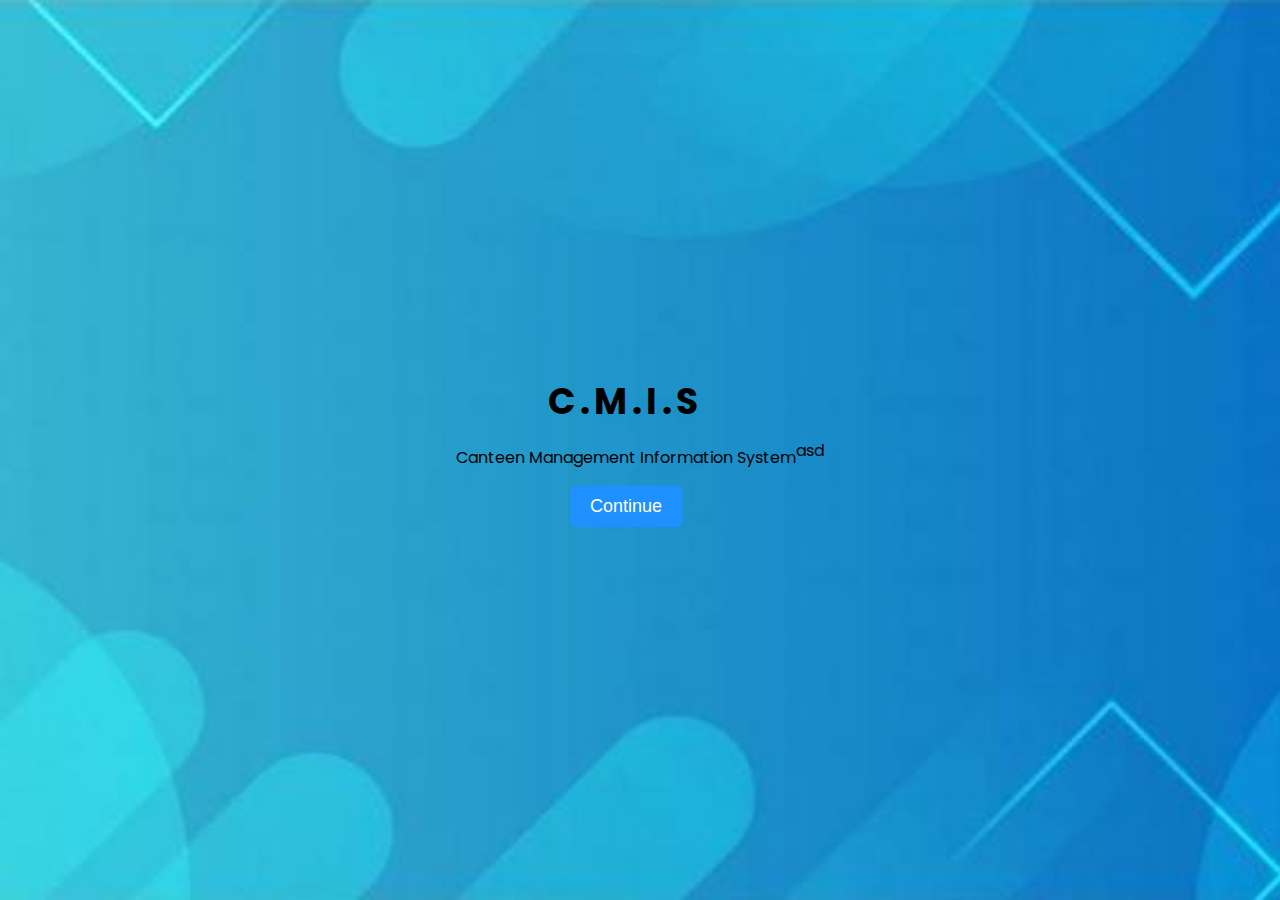
<file: Accounting System/index.html>
<!DOCTYPE html>
<html lang="en">
<head>
    <meta charset="UTF-8">
    <meta name="viewport" content="width=device-width, initial-scale=1.0">
    <title>CMIS Welcome Page</title>
    <link rel="stylesheet" href="welcome_styles.css">
</head>
<body>
    <div class="container">
        <div class="logo">C.M.I.S</div>
        <p>Canteen Management Information System</p>
        <button onclick="redirectToLogin()">Continue</button>
    </div>

    <script src="log.js"></script>
</body>asd
</html>
</file>
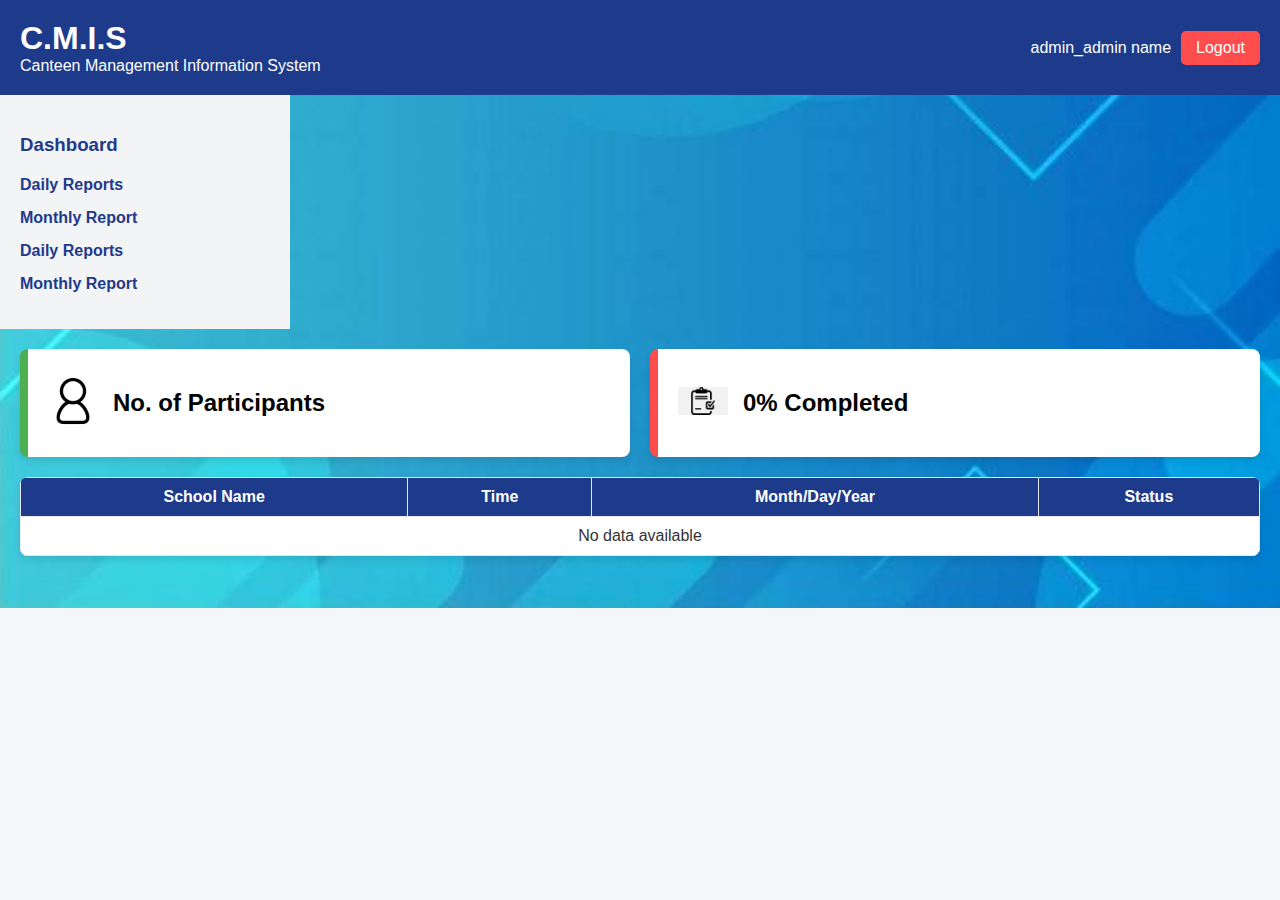
<file: Accounting System/admin_dashboard.html>
<!DOCTYPE html>
<html lang="en">
<head>
    <meta charset="UTF-8">
    <meta name="viewport" content="width=device-width, initial-scale=1.0">
    <title>Admin Dashboard - CMIS</title>
    <link rel="stylesheet" href="dashboard_styles.css">
    <link href="https://fonts.googleapis.com/css2?family=Inter:wght@400;600&display=swap" rel="stylesheet">
</head>
<body>
    <header class="dashboard-header">
        <div class="dashboard-logo">
            <h1>C.M.I.S</h1>
            <p>Canteen Management Information System</p>
        </div>
        <div class="admin-info">
            <span id="admin-name">admin_admin name</span>
            <button id="logout-btn">Logout</button>
        </div>
    </header>
    

        <aside class="dashboard-sidebar">
            <nav>
                <h3>Dashboard</h3>
                <ul id="report-links">
                    <li><a href="#">Daily Reports</a></li>
                    <li><a href="monthlyreport.html">Monthly Report</a></li>
                </ul>
            </nav>
        </aside>

        <main class="dashboard-main">
            <div class="summary-section">
                <div class="summary-item green">
                    <div class="summary-icon">
                        <img src="Participants.png" alt="Participants">
                    </div>
                    <div class="summary-info">
                        <h2 id="participants-count">No. of Participants</h2>
                    </div>
                </div>
                <div class="summary-item red">
                    <div class="summary-icon">
                        <img src="complete.png" alt="Completed">
                    </div>
                    <div class="summary-info">
                        <h2 id="completed-percentage">0% Completed</h2>
                    </div>
                </div>
            </div>

            <section class="report-section">
                <table>
                    <thead>
                        <tr>
                            <th>School Name</th>
                            <th>Time</th>
                            <th>Month/Day/Year</th>
                            <th>Status</th>
                        </tr>
                    </thead>
                    <tbody id="report-table-body">
                        <tr>
                            <td colspan="4">No data available</td>
                        </tr>
                    </tbody>
                </table>
            </section>
        </main>
    </div>
    <script src="dashboard.js"></script>
</body>
</html>
</file>
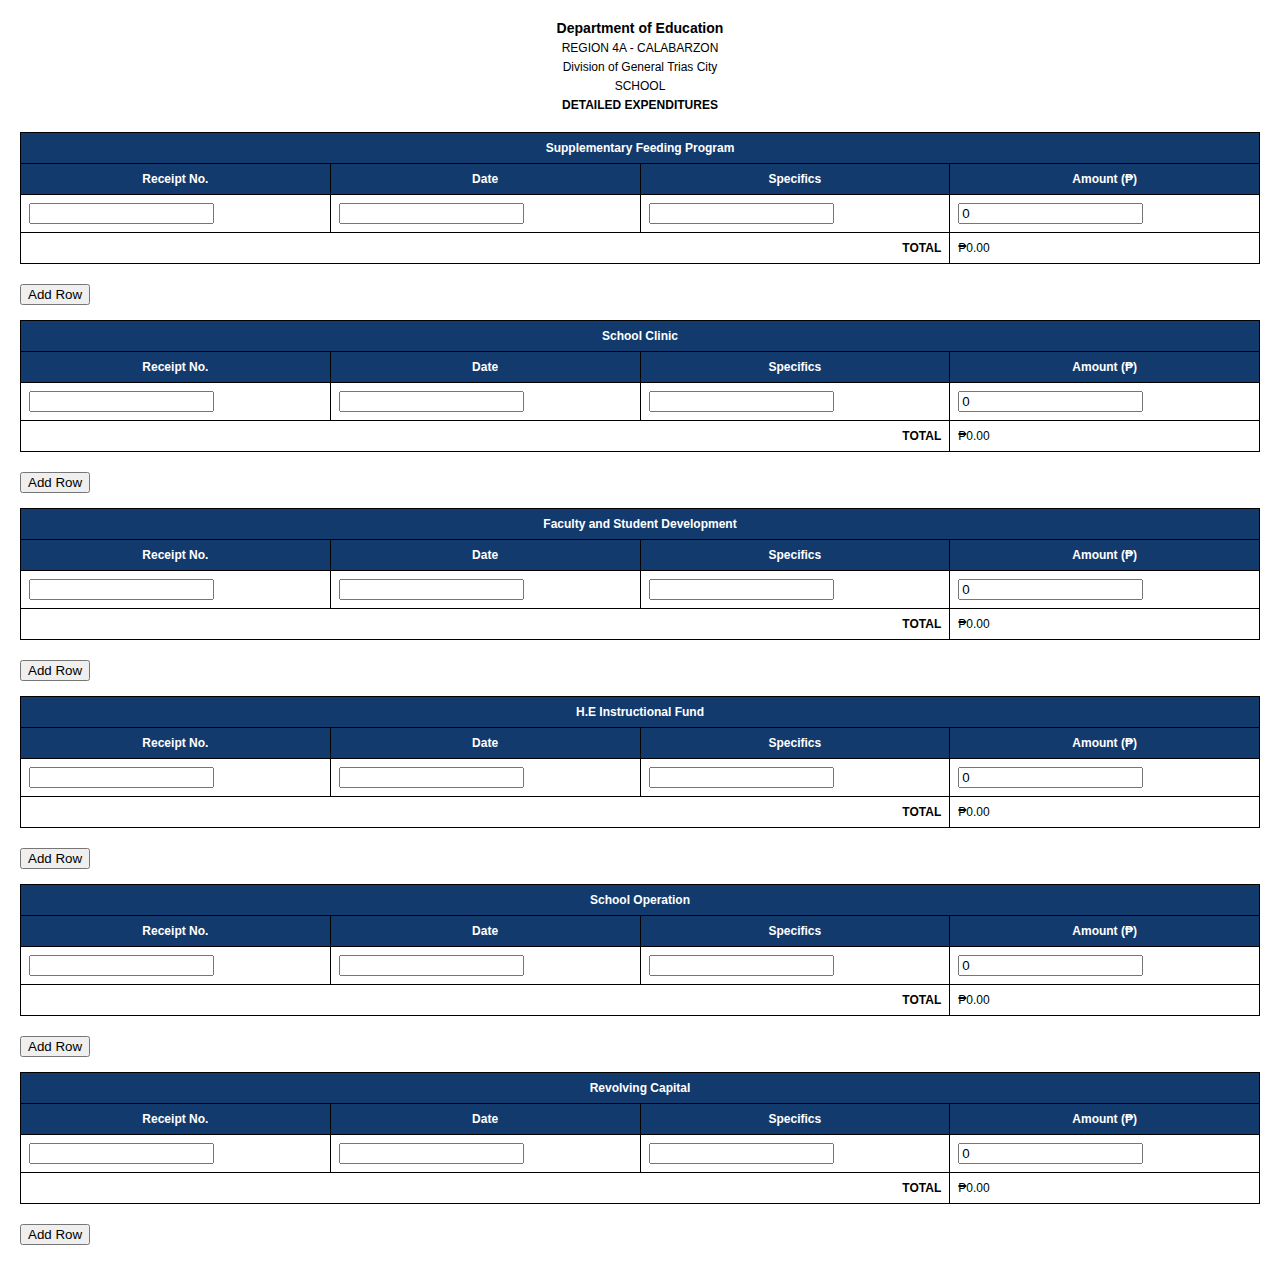
<file: Accounting System/detailed.html>
<!DOCTYPE html>
<html>
<head>
    <title>Detailed Sections Template</title>
    <link rel="stylesheet" type="text/css" href="detailedd.css">
</head>
<body>
    <div class="header">
        <h3>Department of Education</h3>
        <p>REGION 4A - CALABARZON</p>
        <p>Division of General Trias City</p>
        <p>SCHOOL</p>
        <h4>DETAILED EXPENDITURES</h4>
    </div>

    <table id="table1">
        <thead>
            <tr class="section-title">
                <th colspan="4">Supplementary Feeding Program</th>
            </tr>
            <tr>
                <th>Receipt No.</th>
                <th>Date</th>
                <th>Specifics</th>
                <th>Amount (₱)</th>
            </tr>
        </thead>
        <tbody>
            <tr>
                <td><input type="text"></td>
                <td><input type="text"></td>
                <td><input type="text"></td>
                <td><input type="number" step="0.01" value="0" oninput="updateTotal('table1')"></td>
            </tr>
            <tr>
                <td colspan="3" class="total-label">TOTAL</td>
                <td>₱0.00</td>
            </tr>
        </tbody>
    </table>
    <button onclick="addRow('table1')">Add Row</button>

    <table id="table2">
        <thead>
            <tr class="section-title">
                <th colspan="4">School Clinic</th>
            </tr>
            <tr>
                <th>Receipt No.</th>
                <th>Date</th>
                <th>Specifics</th>
                <th>Amount (₱)</th>
            </tr>
        </thead>
        <tbody>
            <tr>
                <td><input type="text"></td>
                <td><input type="text"></td>
                <td><input type="text"></td>
                <td><input type="number" step="0.01" value="0" oninput="updateTotal('table2')"></td>
            </tr>
            <tr>
                <td colspan="3" class="total-label">TOTAL</td>
                <td>₱0.00</td>
            </tr>
        </tbody>
    </table>
    <button onclick="addRow('table2')">Add Row</button>

    <table id="table3">
        <thead>
            <tr class="section-title">
                <th colspan="4">Faculty and Student Development</th>
            </tr>
            <tr>
                <th>Receipt No.</th>
                <th>Date</th>
                <th>Specifics</th>
                <th>Amount (₱)</th>
            </tr>
        </thead>
        <tbody>
            <tr>
                <td><input type="text"></td>
                <td><input type="text"></td>
                <td><input type="text"></td>
                <td><input type="number" step="0.01" value="0" oninput="updateTotal('table3')"></td>
            </tr>
            <tr>
                <td colspan="3" class="total-label">TOTAL</td>
                <td>₱0.00</td>
            </tr>
        </tbody>
    </table>
    <button onclick="addRow('table3')">Add Row</button>

    <table id="table4">
        <thead>
            <tr class="section-title">
                <th colspan="4">H.E Instructional Fund</th>
            </tr>
            <tr>
                <th>Receipt No.</th>
                <th>Date</th>
                <th>Specifics</th>
                <th>Amount (₱)</th>
            </tr>
        </thead>
        <tbody>
            <tr>
                <td><input type="text"></td>
                <td><input type="text"></td>
                <td><input type="text"></td>
                <td><input type="number" step="0.01" value="0" oninput="updateTotal('table4')"></td>
            </tr>
            <tr>
                <td colspan="3" class="total-label">TOTAL</td>
                <td>₱0.00</td>
            </tr>
        </tbody>
    </table>
    <button onclick="addRow('table4')">Add Row</button>

    <table id="table5">
        <thead>
            <tr class="section-title">
                <th colspan="4">School Operation</th>
            </tr>
            <tr>
                <th>Receipt No.</th>
                <th>Date</th>
                <th>Specifics</th>
                <th>Amount (₱)</th>
            </tr>
        </thead>
        <tbody>
            <tr>
                <td><input type="text"></td>
                <td><input type="text"></td>
                <td><input type="text"></td>
                <td><input type="number" step="0.01" value="0" oninput="updateTotal('table5')"></td>
            </tr>
            <tr>
                <td colspan="3" class="total-label">TOTAL</td>
                <td>₱0.00</td>
            </tr>
        </tbody>
    </table>
    <button onclick="addRow('table5')">Add Row</button>

    <table id="table6">
        <thead>
            <tr class="section-title">
                <th colspan="4">Revolving Capital</th>
            </tr>
            <tr>
                <th>Receipt No.</th>
                <th>Date</th>
                <th>Specifics</th>
                <th>Amount (₱)</th>
            </tr>
        </thead>
        <tbody>
            <tr>
                <td><input type="text"></td>
                <td><input type="text"></td>
                <td><input type="text"></td>
                <td><input type="number" step="0.01" value="0" oninput="updateTotal('table6')"></td>
            </tr>
            <tr>
                <td colspan="3" class="total-label">TOTAL</td>
                <td>₱0.00</td>
            </tr>
        </tbody>
    </table>
    <button onclick="addRow('table6')">Add Row</button>
    <script src="detscript.js" defer></script>

</body>
</html>
</file>
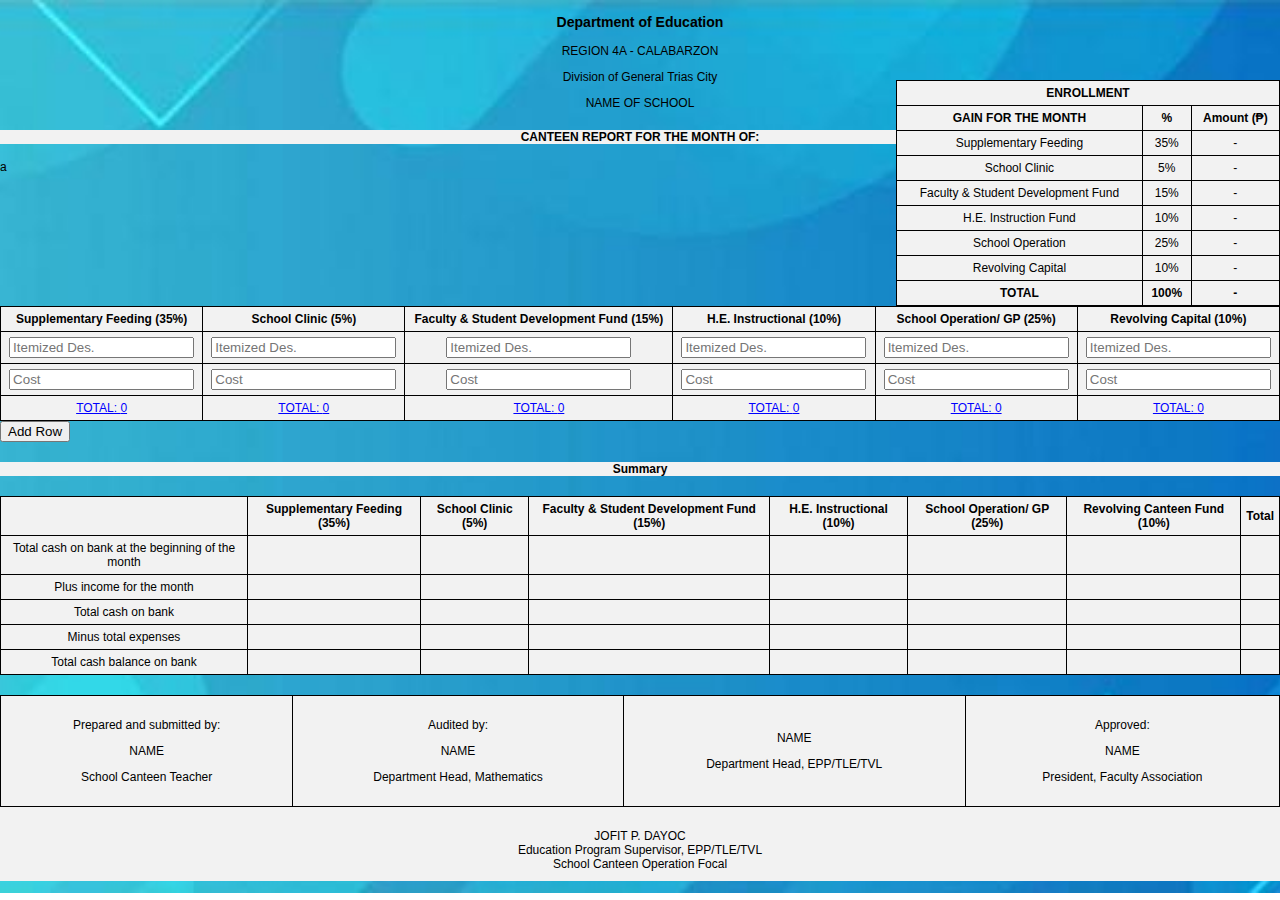
<file: Accounting System/excelsheet.html>
<!DOCTYPE html>
<html>
<head>
    <title>Canteen Report Template</title>
    <link rel="stylesheet" type="text/css" href="sheet.css">
    <style>
        .gain-table {
            float: right;
            margin-top: -80px;
            border: 1px solid black;
            border-collapse: collapse;
            width: 30%;
        }

        .gain-table th, .gain-table td {
            border: 1px solid black;
            padding: 5px;
            text-align: center;
        }

        .gain-table th {
            background-color: #f2f2f2;
        }

        .gain-title {
            text-align: center;
            font-weight: bold;
        }
    </style>
</head>
<body>

    <div class="header">
        <h3>Department of Education</h3>
        <p>REGION 4A - CALABARZON</p>
        <p>Division of General Trias City</p>
        <p>NAME OF SCHOOL</p>
    </div>

    <h4 class="title">CANTEEN REPORT FOR THE MONTH OF:</h4>

    <table class="gain-table">
        <thead>
            <tr>
                <th colspan="3" class="gain-title">ENROLLMENT</th>
            </tr>
            <tr>
                <th>GAIN FOR THE MONTH</th>a
                <th>%</th>
                <th>Amount (₱)</th>
            </tr>
        </thead>
        <tbody>
            <tr>
                <td>Supplementary Feeding</td>
                <td>35%</td>
                <td>-</td>
            </tr>
            <tr>
                <td>School Clinic</td>
                <td>5%</td>
                <td>-</td>
            </tr>
            <tr>
                <td>Faculty &amp; Student Development Fund</td>
                <td>15%</td>
                <td>-</td>
            </tr>
            <tr>
                <td>H.E. Instruction Fund</td>
                <td>10%</td>
                <td>-</td>
            </tr>
            <tr>
                <td>School Operation</td>
                <td>25%</td>
                <td>-</td>
            </tr>
            <tr>
                <td>Revolving Capital</td>
                <td>10%</td>
                <td>-</td>
            </tr>
            <tr>
                <td><strong>TOTAL</strong></td>
                <td><strong>100%</strong></td>
                <td><strong>-</strong></td>
            </tr>
        </tbody>
    </table>

    <table id="dynamic-table">
            <tr>
                <th>Supplementary Feeding (35%)</th>
                <th>School Clinic (5%)</th>
                <th>Faculty & Student Development Fund (15%)</th>
                <th>H.E. Instructional (10%)</th>
                <th>School Operation/ GP (25%)</th>
                <th>Revolving Capital (10%)</th>
            </tr>
        </thead>
        <tbody>
            <tr>
                <td><input type="text" placeholder="Itemized Des." class="desc"></td>
                <td><input type="text" placeholder="Itemized Des." class="desc"></td>
                <td><input type="text" placeholder="Itemized Des." class="desc"></td>
                <td><input type="text" placeholder="Itemized Des." class="desc"></td>
                <td><input type="text" placeholder="Itemized Des." class="desc"></td>
                <td><input type="text" placeholder="Itemized Des." class="desc"></td>
            </tr>
            <tr>
                <td><input type="number" placeholder="Cost" class="cost supplementary"></td>
                <td><input type="number" placeholder="Cost" class="cost clinic"></td>
                <td><input type="number" placeholder="Cost" class="cost development"></td>
                <td><input type="number" placeholder="Cost" class="cost instructional"></td>
                <td><input type="number" placeholder="Cost" class="cost operation"></td>
                <td><input type="number" placeholder="Cost" class="cost revolving"></td>
            </tr>
        </tbody>
        <tfoot>
            <tr>
                <td class="clickable" onclick="computeTotal('supplementary')">TOTAL: <span id="supplementary-total">0</span></td>
                <td class="clickable" onclick="computeTotal('clinic')">TOTAL: <span id="clinic-total">0</span></td>
                <td class="clickable" onclick="computeTotal('development')">TOTAL: <span id="development-total">0</span></td>
                <td class="clickable" onclick="computeTotal('instructional')">TOTAL: <span id="instructional-total">0</span></td>
                <td class="clickable" onclick="computeTotal('operation')">TOTAL: <span id="operation-total">0</span></td>
                <td class="clickable" onclick="computeTotal('revolving')">TOTAL: <span id="revolving-total">0</span></td>
            </tr>
        </tfoot>
    </table>
    <button onclick="addRow()">Add Row</button>


    <h4 class="title">Summary</h4>
    <table>
        <thead>
            <tr>
                <th></th>
                <th>Supplementary Feeding (35%)</th>
                <th>School Clinic (5%)</th>
                <th>Faculty & Student Development Fund (15%)</th>
                <th>H.E. Instructional (10%)</th>
                <th>School Operation/ GP (25%)</th>
                <th>Revolving Canteen Fund (10%)</th>
                <th>Total</th>
            </tr>
        </thead>
        <tbody>
            <tr>
                <td>Total cash on bank at the beginning of the month</td>
                <td></td>
                <td></td>
                <td></td>
                <td></td>
                <td></td>
                <td></td>
                <td></td>
            </tr>
            <tr>
                <td>Plus income for the month</td>
                <td></td>
                <td></td>
                <td></td>
                <td></td>
                <td></td>
                <td></td>
                <td></td>
            </tr>
            <tr>
                <td>Total cash on bank</td>
                <td></td>
                <td></td>
                <td></td>
                <td></td>
                <td></td>
                <td></td>
                <td></td>
            </tr>
            <tr>
                <td>Minus total expenses</td>
                <td></td>
                <td></td>
                <td></td>
                <td></td>
                <td></td>
                <td></td>
                <td></td>
            </tr>
            <tr>
                <td>Total cash balance on bank</td>
                <td></td>
                <td></td>
                <td></td>
                <td></td>
                <td></td>
                <td></td>
                <td></td>
            </tr>
        </tbody>
    </table>

    <div class="signature-section">
        <table>
            <tr>
                <td class="signature">
                    <p>Prepared and submitted by:</p>
                    <p>NAME</p>
                    <p>School Canteen Teacher</p>
                </td>
                <td class="signature">
                    <p>Audited by:</p>
                    <p>NAME</p>
                    <p>Department Head, Mathematics</p>
                </td>
                <td class="signature">
                    <p>NAME</p>
                    <p>Department Head, EPP/TLE/TVL</p>
                </td>
                <td class="signature">
                    <p>Approved:</p>
                    <p>NAME</p>
                    <p>President, Faculty Association</p>
                </td>
            </tr>
        </table>

        <p class="signature">
            JOFIT P. DAYOC<br>
            Education Program Supervisor, EPP/TLE/TVL<br>
            School Canteen Operation Focal
        </p>
    </div>
    <script> src="excelsrc.js"</script>
</body>
</html>
</file>
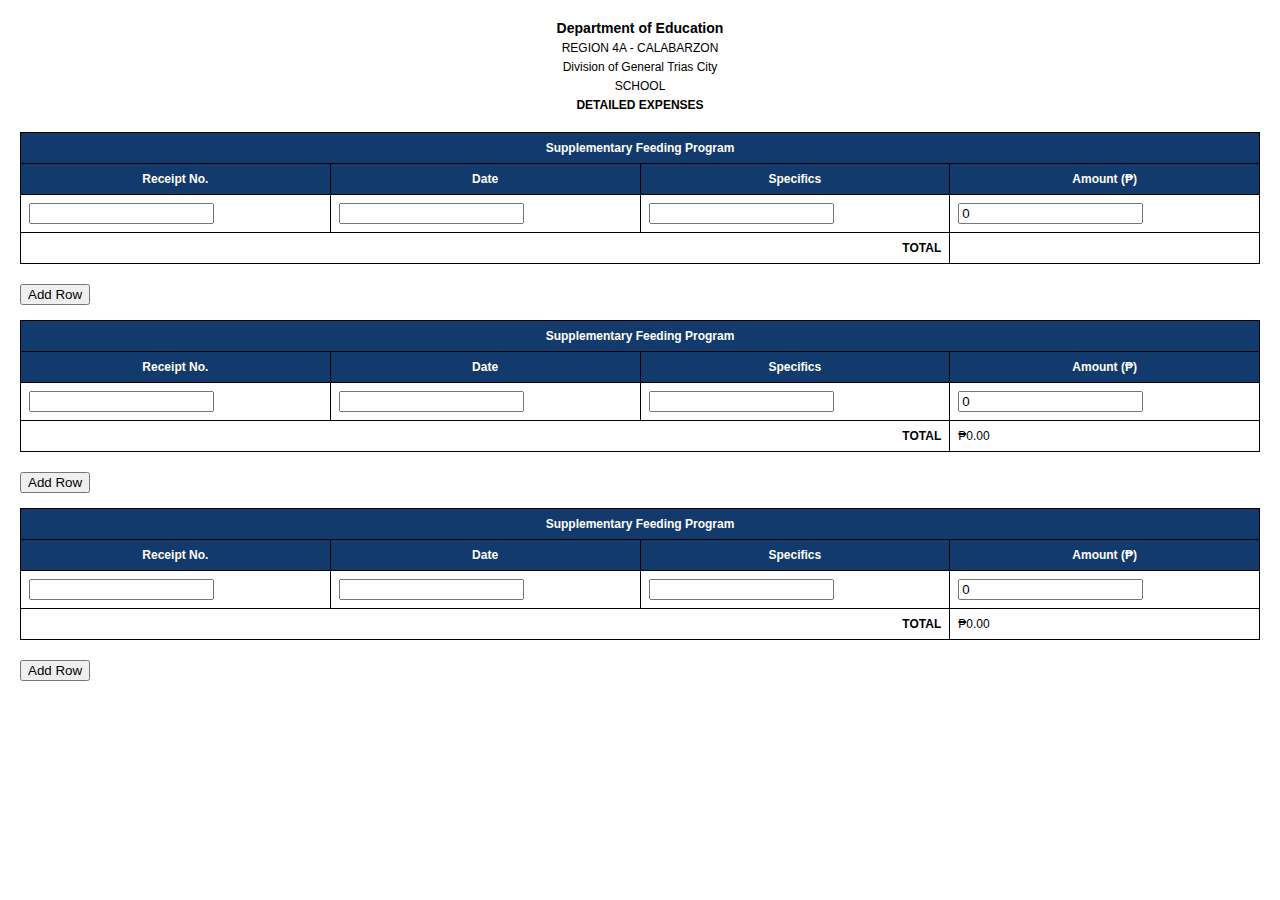
<file: Accounting System/expenses.html>
<!DOCTYPE html>
<html>
<head>
    <title>Detailed Expenses Template</title>
    <link rel="stylesheet" type="text/css" href="expensess.css">
</head>
<body>
    <div class="header">
        <h3>Department of Education</h3>
        <p>REGION 4A - CALABARZON</p>
        <p>Division of General Trias City</p>
        <p>SCHOOL</p>
        <h4>DETAILED EXPENSES</h4>
    </div>

    <table id="table1">
        <thead>
            <tr class="section-title">
                <th colspan="4">Supplementary Feeding Program</th>
            </tr>
            <tr>
                <th>Receipt No.</th>
                <th>Date</th>
                <th>Specifics</th>
                <th>Amount (₱)</th>
            </tr>
        </thead>
        <tbody>
            <tr>
                <td><input type="text"></td>
                <td><input type="text"></td>
                <td><input type="text"></td>
                <td><input type="number" step="0.01" value="0" oninput="updateTotal('table1')"></td>
            </tr>
            <tr>
                <td colspan="3" class="total-label">TOTAL</td>
                <td></td>
            </tr>
        </tbody>
    </table>
    <button onclick="addRow('table1')">Add Row</button>

    <table id="table2">
        <thead>
            <tr class="section-title">
                <th colspan="4">Supplementary Feeding Program</th>
            </tr>
            <tr>
                <th>Receipt No.</th>
                <th>Date</th>
                <th>Specifics</th>
                <th>Amount (₱)</th>
            </tr>
        </thead>
        <tbody>
            <tr>
                <td><input type="text"></td>
                <td><input type="text"></td>
                <td><input type="text"></td>
                <td><input type="number" step="0.01" value="0" oninput="updateTotal('table2')"></td>
            </tr>
            <tr>
                <td colspan="3" class="total-label">TOTAL</td>
                <td>₱0.00</td>
            </tr>
        </tbody>
    </table>
    <button onclick="addRow('table2')">Add Row</button>

    <table id="table3">
        <thead>
            <tr class="section-title">
                <th colspan="4">Supplementary Feeding Program</th>
            </tr>
            <tr>
                <th>Receipt No.</th>
                <th>Date</th>
                <th>Specifics</th>
                <th>Amount (₱)</th>
            </tr>
        </thead>
        <tbody>
            <tr>
                <td><input type="text"></td>
                <td><input type="text"></td>
                <td><input type="text"></td>
                <td><input type="number" step="0.01" value="0" oninput="updateTotal('table3')"></td>
            </tr>
            <tr>
                <td colspan="3" class="total-label">TOTAL</td>
                <td>₱0.00</td>
            </tr>
        </tbody>
    </table>
    <button onclick="addRow('table3')">Add Row</button>
    <script src="expen.js" defer></script>
</body>
</html>
</file>
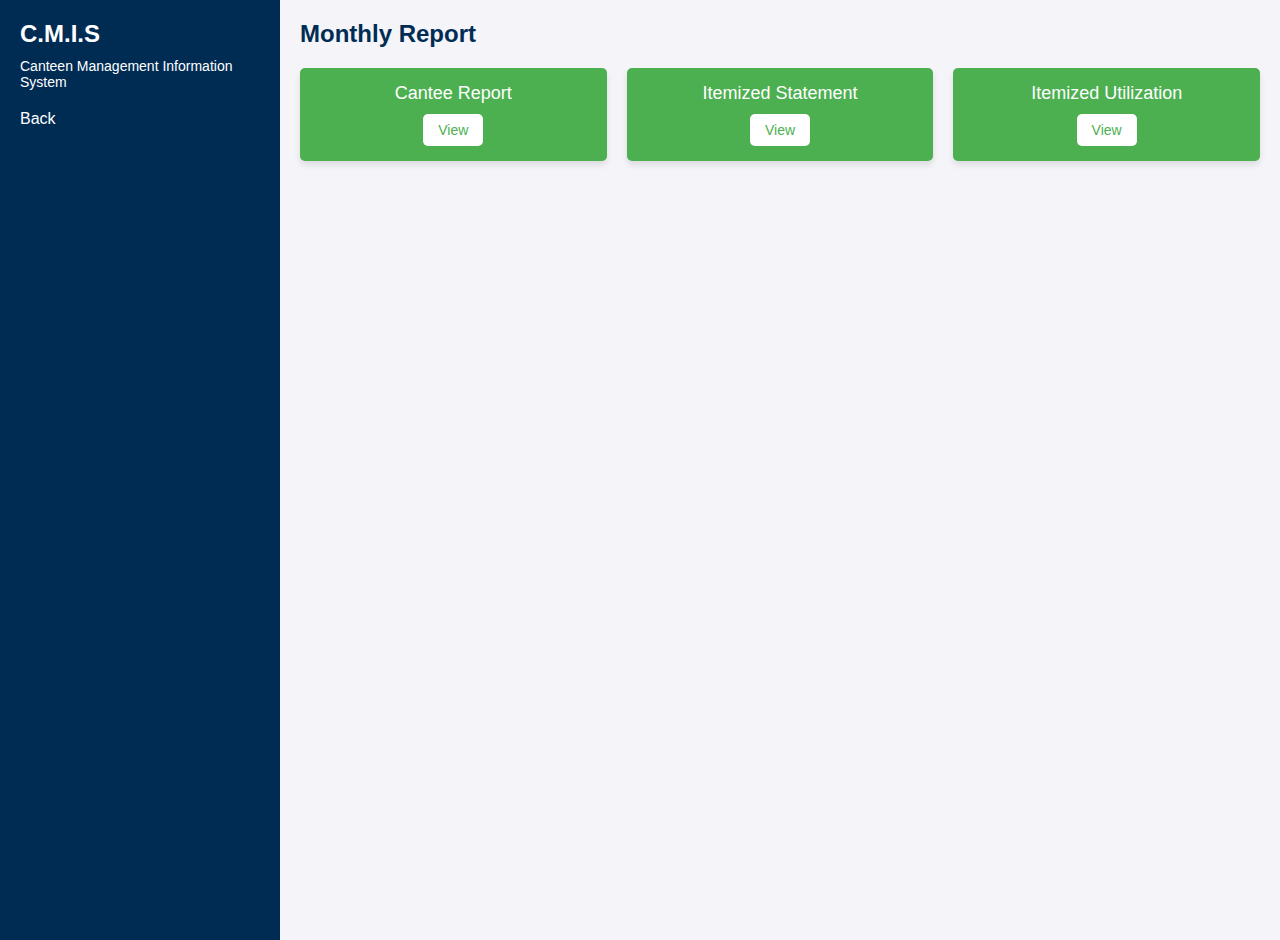
<file: Accounting System/listexcel.html>
<!DOCTYPE html>
<html lang="en">
<head>
    <meta charset="UTF-8">
    <meta name="viewport" content="width=device-width, initial-scale=1.0">
    <title>CMIS Monthly Report</title>
    <link rel="stylesheet" href="list.css">
</head>
<body>
    <div class="dashboard">
        <div class="sidebar">
            <h1>C.M.I.S</h1>
            <p>Canteen Management Information System</p>
            <ul>
                <li><a href="monthlyreport.html">Back</a></li>
            </ul>
        </div>
        <div class="main-content">
            <h2>Monthly Report</h2>
            <div class="report-grid">
                <div class="report">
                    <p>Cantee Report</p>
                    <button>View</button>
                </div>
                <div class="report">
                    <p>Itemized Statement</p>
                    <button>View</button>
                </div>
                <div class="report">
                    <p>Itemized Utilization</p>
                    <button>View</button>
                </div>
            </div>
        </div>
    </div>
</body>
</html>
</file>
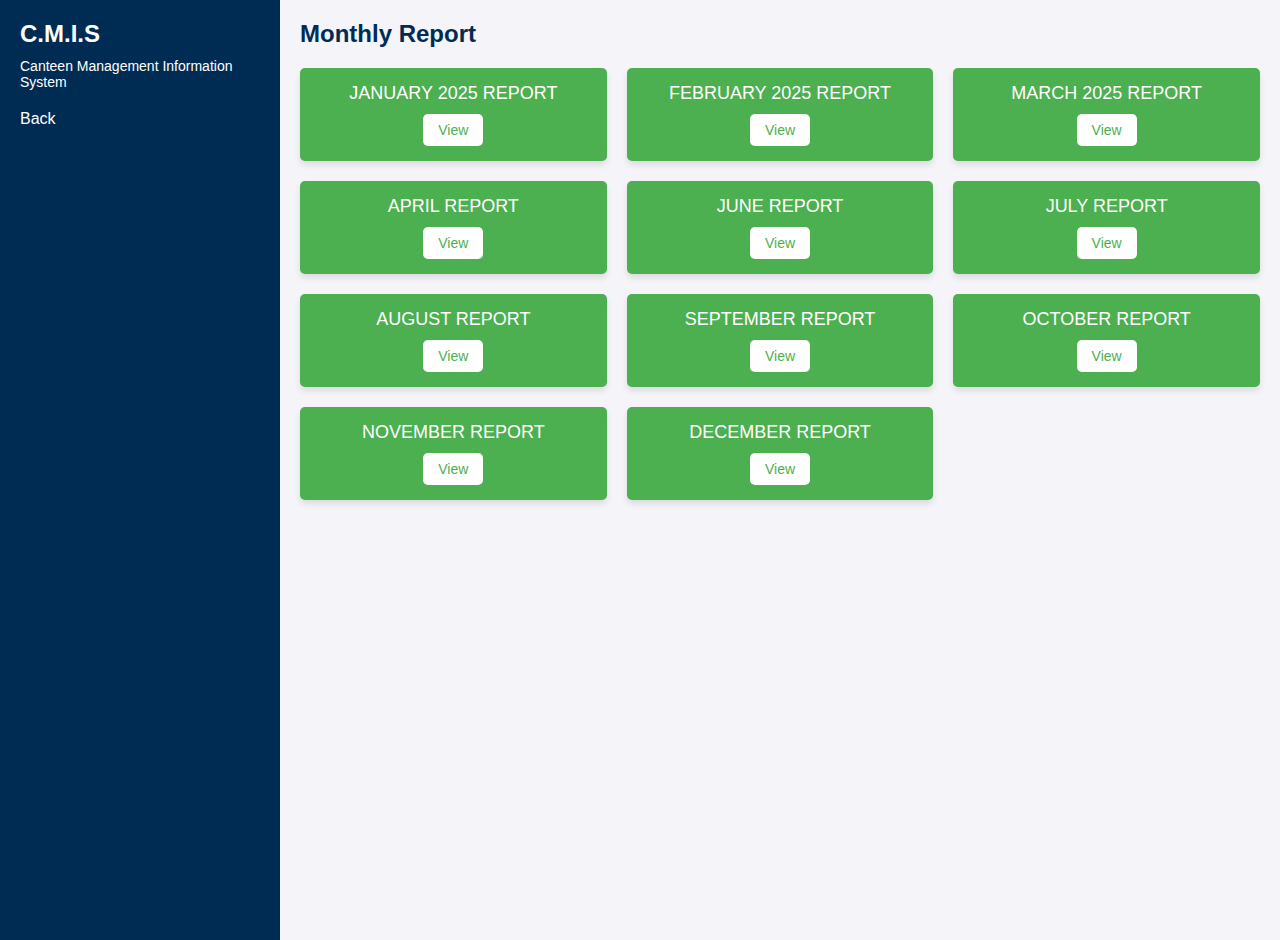
<file: Accounting System/monthlyreport.html>
<!DOCTYPE html>
<html lang="en">
<head>
    <meta charset="UTF-8">
    <meta name="viewport" content="width=device-width, initial-scale=1.0">
    <title>CMIS Monthly Report</title>
    <link rel="stylesheet" href="monthly.css">
</head>
<body>
    <div class="dashboard">
        <div class="sidebar">
            <h1>C.M.I.S</h1>
            <p>Canteen Management Information System</p>
            <ul>
                <li><a href="user.html">Back</a></li>
            </ul>
        </div>
        <div class="main-content">
            <h2>Monthly Report</h2>
            <div class="report-grid">
                <div class="report">
                    <p>JANUARY 2025 REPORT</p>
                    <button>View</button>
                </div>
                <div class="report">
                    <p>FEBRUARY 2025 REPORT</p>
                    <button>View</button>
                </div>
                <div class="report">
                    <p>MARCH 2025 REPORT</p>
                    <button>View</button>
                </div>
                <div class="report">
                    <p>APRIL REPORT</p>
                    <button>View</button>
                </div>
                <div class="report">
                    <p>JUNE REPORT</p>
                    <button>View</button>
                </div>
                <div class="report">
                    <p>JULY REPORT</p>
                    <button>View</button>
                </div>
                <div class="report">
                    <p>AUGUST REPORT</p>
                    <button>View</button>
                </div>
                <div class="report">
                    <p>SEPTEMBER REPORT</p>
                    <button>View</button>
                </div>
                <div class="report">
                    <p>OCTOBER REPORT</p>
                    <button>View</button>
                </div>
                <div class="report">
                    <p>NOVEMBER REPORT</p>
                    <button>View</button>
                </div>
                <div class="report">
                    <p>DECEMBER REPORT</p>
                    <button>View</button>
                </div>
            </div>
        </div>
    </div>
</body>
</html>
</file>
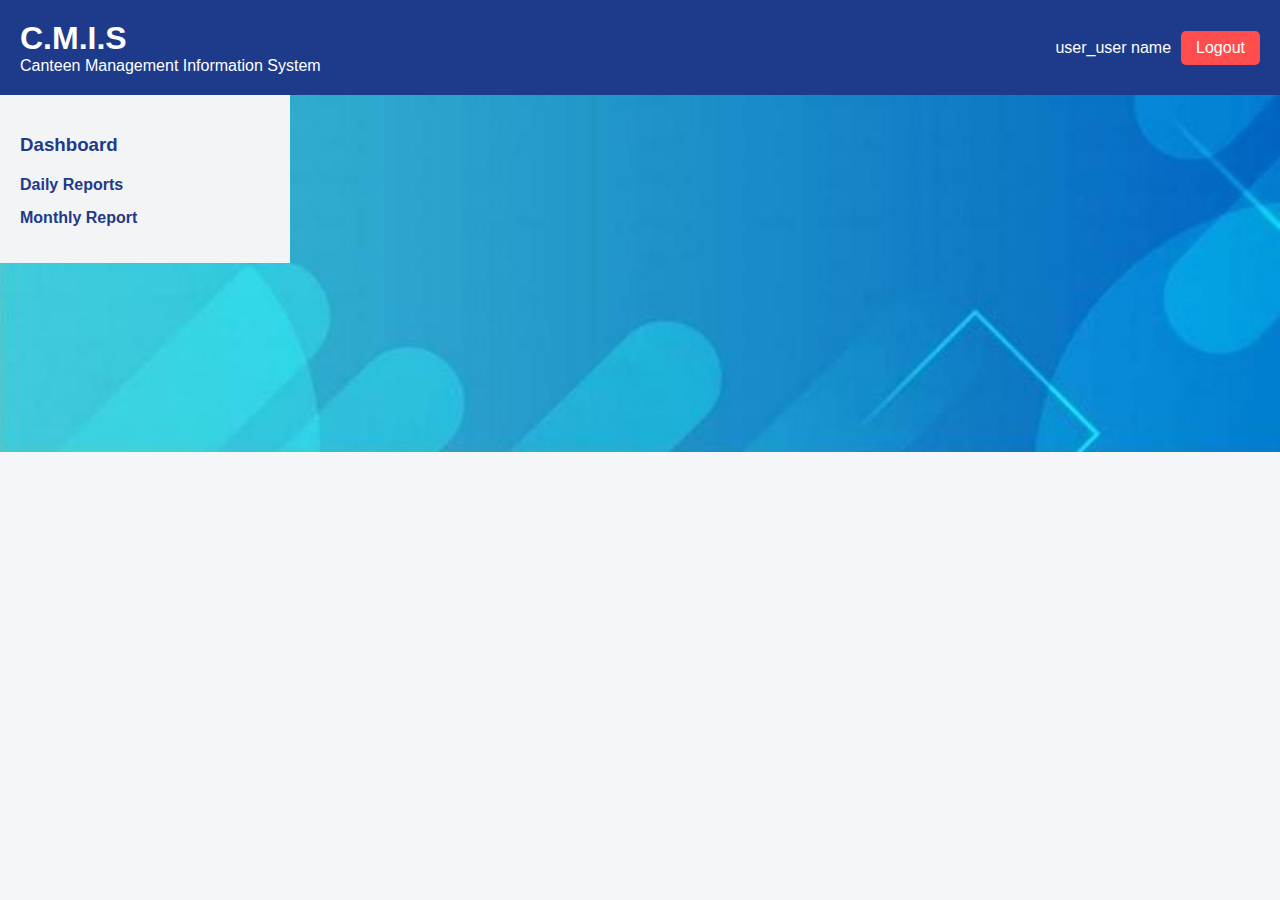
<file: Accounting System/user.html>
<!DOCTYPE html>
<html lang="en">
<head>
    <meta charset="UTF-8">
    <meta name="viewport" content="width=device-width, initial-scale=1.0">
    <title>Admin Dashboard - CMIS</title>
    <link rel="stylesheet" href="userr.css">
    <link href="https://fonts.googleapis.com/css2?family=Inter:wght@400;600&display=swap" rel="stylesheet">
</head>
<body>
    <header class="dashboard-header">
        <div class="dashboard-logo">
            <h1>C.M.I.S</h1>
            <p>Canteen Management Information System</p>
        </div>
        <div class="admin-info">
            <span id="admin-name">user_user name</span>
            <button id="logout-btn">Logout</button>
        </div>
    </header>

    <aside class="dashboard-sidebar">
        <nav>
            <h3>Dashboard</h3>
            <ul id="report-links">
                <li><a href="#">Daily Reports</a></li>
                <li><a href="monthlyreport.html">Monthly Report</a></li>
            </ul>
        </nav>
    </aside>

    </main>
    <script src="userrr.js"></script>
</body>
</html>
</file>
<file: Accounting System/welcome_styles.css>
@import url('https://fonts.googleapis.com/css2?family=Poppins:wght@400;700&display=swap');

body {
    margin: 0;
    padding: 0;
    display: flex;
    justify-content: center;
    align-items: center;
    height: 100vh;
    background-color: #ffffff;
    background: url('blue.jpg')no-repeat;
    background-position: center;
    background-size: cover;
    font-family: 'Poppins', Arial, sans-serif;    
}

.container {
    text-align: center;
}

h1 {
    font-size: 48px;
    margin-bottom: 20px;
}

.logo {
    font-size: 36px;
    font-weight: bold;
    letter-spacing: 5px;
}

.logo span {
    color: #1E90FF;
}

button {
    padding: 10px 20px;
    font-size: 18px;
    color: #ffffff;
    background-color: #1E90FF;
    border: none;
    border-radius: 5px;
    cursor: pointer;
    transition: background-color 0.3s;
}

button:hover {
    background-color: #1C86EE;
}
</file>
<file: Accounting System/dashboard_styles.css>
body {
    margin: 0;
    font-family: 'Arial', sans-serif;
    background: url('blue.jpg')no-repeat;
    background-position: center;
    background-size: cover;
    background-color: #f4f6f9;
}

.admin-dashboard {
    display: flex;
    height: 100vh;
}

.dashboard-header {
    background-color: #1E3A8A;
    color: white;
    padding: 20px;
    display: flex;
    justify-content: space-between;
    align-items: center;
}

.dashboard-logo h1 {
    margin: 0;
    font-size: 2rem;
    font-weight: bold;
    color: #ffffff;
}

.dashboard-logo p {
    margin: 0;
    font-size: 1rem;
    font-weight: normal;
    color: #ffffff;
}

.admin-info {
    display: flex;
    align-items: center;
    gap: 10px;
}

#admin-name {
    font-size: 1rem;
    color: #ffffff;
}

#logout-btn {
    padding: 8px 15px;
    background-color: #FF4D4D;
    color: white;
    border: none;
    border-radius: 5px;
    cursor: pointer;
    font-size: 1rem;
}

#logout-btn:hover {
    background-color: #E63939;
}

.dashboard-sidebar {
    width: 250px;
    background-color: #F3F4F6;
    padding: 20px;
}

.dashboard-sidebar h3 {
    margin-bottom: 20px;
    color: #1E3A8A;
}

.dashboard-sidebar ul {
    list-style: none;
    padding: 0;
}

.dashboard-sidebar li {
    margin-bottom: 15px;
}

.dashboard-sidebar a {
    text-decoration: none;
    color: #1E3A8A;
    font-weight: 600;
}

.dashboard-sidebar a:hover {
    text-decoration: underline;
}

.dashboard-main {
    flex-grow: 1;
    padding: 20px;
}

.summary-section {
    display: flex;
    gap: 20px;
    margin-bottom: 20px;
}

.summary-item {
    flex: 1;
    padding: 20px;
    display: flex;
    align-items: center;
    background-color: #FFFFFF;
    border-radius: 8px;
    box-shadow: 0 4px 8px rgba(0, 0, 0, 0.1);
}

.summary-item.green {
    border-left: 8px solid #4CAF50;
}

.summary-item.red {
    border-left: 8px solid #FF4D4D;
}

.summary-icon img {
    width: 50px;
    margin-right: 15px;
}

.report-section table {
    width: 100%;
    border-collapse: collapse;
    background-color: #FFFFFF;
    box-shadow: 0 4px 8px rgba(0, 0, 0, 0.1);
    border-radius: 8px;
    overflow: hidden;
}

.report-section th, .report-section td {
    border: 1px solid #E5E7EB;
    padding: 10px;
    text-align: center;
}

.report-section th {
    background-color: #1E3A8A;
    color: white;
}

.report-section td {
    color: #333;
}
</file>
<file: Accounting System/detailedd.css>
body {
    font-family: Arial, sans-serif;
    font-size: 12px;
    margin: 20px;
}

.header {
    text-align: center;
    margin-bottom: 20px;
}

h3, h4, p {
    margin: 5px;
}

table {
    width: 100%;
    border-collapse: collapse;
    margin-top: 15px;
    margin-bottom: 20px;
}

th, td {
    border: 1px solid rgb(0, 0, 0);
    padding: 8px;
    text-align: left;
}

th {
    background-color: #133a6d;
    color: rgb(255, 255, 255);
    text-align: center;
    font-weight: bold;
}

.section-title {
    background-color: #000000;
    color: rgb(255, 255, 255);
    text-align: center;
}

.yellow-highlight {
    background-color: #000000;
    color: rgb(255, 255, 255);
}

.total-label {
    text-align: right;
    font-weight: bold;
}
</file>
<file: Accounting System/sheet.css>
body {
    font-family: Arial, sans-serif;
    background: url('blue.jpg')no-repeat;
    background-position: center;
    background-size: cover;
    font-size: 12px;
    margin: 0;
    padding: 0;
}

table {
    width: 100%;
    border-collapse: collapse;
    background-color: #f2f2f2;
    margin-top: 20px;
}
table {
    width: 100%;
    border-collapse: collapse;
}
th, td {
    border: 1px solid #000;
    padding: 8px;
    text-align: center;
}
.clickable {
    cursor: pointer;
    color: blue;
    text-decoration: underline;
}
th, td {
    border: 1px solid black;
    padding: 5px;
    text-align: center;
}

th {
    background-color: #f2f2f2;
}

.header {
    text-align: center;
    margin-bottom: 20px;
}

.title {
    font-weight: bold;
    text-align: center;
    margin-top: 20px;
    background-color: #f2f2f2;
}

.remarks {
    font-style: italic;
    text-align: left;
    margin-top: 10px;
    
    
}

.signature-section {
    margin-top: 20px;
    background-color: #f2f2f2;
}

.signature {
    text-align: center;
    padding: 10px;
    background-color: #f2f2f2;
}

.gain-table {
    float: right;
    margin-top: -80px;
    border: 1px solid black;
    background-color: #f2f2f2;
    border-collapse: collapse;
    width: 40%;
}

.gain-table th, .gain-table td {
    border: 1px solid black;
    padding: 5px;
    text-align: center;
}

.gain-table th {
    background-color: #f2f2f2;
}

.gain-title {
    text-align: center;
    font-weight: bold;
}
</file>
<file: Accounting System/expensess.css>
body {
    font-family: Arial, sans-serif;
    font-size: 12px;
    margin: 20px;
}

.header {
    text-align: center;
    margin-bottom: 20px;
}

h3, h4, p {
    margin: 5px;
}

table {
    width: 100%;
    border-collapse: collapse;
    margin-top: 15px;
    margin-bottom: 20px;
}

th, td {
    border: 1px solid rgb(0, 0, 0);
    padding: 8px;
    text-align: left;
}

th {
    background-color: #133a6d;;
    text-align: center;
    color: rgb(255, 253, 253);
    font-weight: bold;
}

.section-title {
    background-color: #ffffff;
    color: rgb(255, 253, 253);
    text-align: center;
}

.total-label {
    text-align: right;
    font-weight: bold;
}
</file>
<file: Accounting System/list.css>
body {
    margin: 0;
    font-family: Arial, sans-serif;
    background-color: #f4f4f9;
}

.dashboard {
    display: flex;
}

.sidebar {
    background-color: #002c54;
    color: #fff;
    padding: 20px;
    width: 20%;
    height: 100vh;
}

.sidebar h1 {
    margin: 0;
    font-size: 24px;
    margin-bottom: 10px;
}

.sidebar p {
    font-size: 14px;
    margin-top: 0;
    margin-bottom: 20px;
}

.sidebar ul {
    list-style: none;
    padding: 0;
}

.sidebar ul li {
    margin-bottom: 10px;
}

.sidebar ul li a {
    color: #fff;
    text-decoration: none;
    font-size: 16px;
}

.sidebar ul li a:hover {
    text-decoration: underline;
}

.main-content {
    width: 80%;
    padding: 20px;
}

.main-content h2 {
    margin-top: 0;
    font-size: 24px;
    color: #002c54;
}

.report-grid {
    display: grid;
    grid-template-columns: repeat(3, 1fr);
    gap: 20px;
}

.report {
    background-color: #4caf50;
    color: #fff;
    padding: 15px;
    text-align: center;
    border-radius: 5px;
    box-shadow: 0 4px 6px rgba(0, 0, 0, 0.1);
}

.report p {
    margin: 0;
    font-size: 18px;
    margin-bottom: 10px;
}

.report button {
    background-color: #fff;
    color: #4caf50;
    border: none;
    padding: 8px 15px;
    cursor: pointer;
    border-radius: 5px;
    font-size: 14px;
}

.report button:hover {
    background-color: #45a049;
    color: #fff;
}
</file>
<file: Accounting System/monthly.css>
body {
    margin: 0;
    font-family: Arial, sans-serif;
    background-color: #f4f4f9;
}

.dashboard {
    display: flex;
}

.sidebar {
    background-color: #002c54;
    color: #fff;
    padding: 20px;
    width: 20%;
    height: 100vh;
}

.sidebar h1 {
    margin: 0;
    font-size: 24px;
    margin-bottom: 10px;
}

.sidebar p {
    font-size: 14px;
    margin-top: 0;
    margin-bottom: 20px;
}

.sidebar ul {
    list-style: none;
    padding: 0;
}

.sidebar ul li {
    margin-bottom: 10px;
}

.sidebar ul li a {
    color: #fff;
    text-decoration: none;
    font-size: 16px;
}

.sidebar ul li a:hover {
    text-decoration: underline;
}

.main-content {
    width: 80%;
    padding: 20px;
}

.main-content h2 {
    margin-top: 0;
    font-size: 24px;
    color: #002c54;
}

.report-grid {
    display: grid;
    grid-template-columns: repeat(3, 1fr);
    gap: 20px;
}

.report {
    background-color: #4caf50;
    color: #fff;
    padding: 15px;
    text-align: center;
    border-radius: 5px;
    box-shadow: 0 4px 6px rgba(0, 0, 0, 0.1);
}

.report p {
    margin: 0;
    font-size: 18px;
    margin-bottom: 10px;
}

.report button {
    background-color: #fff;
    color: #4caf50;
    border: none;
    padding: 8px 15px;
    cursor: pointer;
    border-radius: 5px;
    font-size: 14px;
}

.report button:hover {
    background-color: #45a049;
    color: #fff;
}
</file>
<file: Accounting System/userr.css>
/* General Styles */
body {
    margin: 0;
    font-family: 'Arial', sans-serif;
    background: url('blue.jpg') no-repeat;
    background-position: center;
    background-size: cover;
    background-color: #f4f6f9;
}

.admin-dashboard {
    display: flex;
    height: 100vh;
}

/* Header Styles */
.dashboard-header {
    background-color: #1E3A8A;
    color: white;
    padding: 20px;
    display: flex;
    justify-content: space-between;
    align-items: center;
}

.dashboard-logo h1 {
    margin: 0;
    font-size: 2rem;
    font-weight: bold;
    color: #ffffff;
}

.dashboard-logo p {
    margin: 0;
    font-size: 1rem;
    font-weight: normal;
    color: #ffffff;
}

.admin-info {
    display: flex;
    align-items: center;
    gap: 10px;
}

#admin-name {
    font-size: 1rem;
    color: #ffffff;
}

#logout-btn {
    padding: 8px 15px;
    background-color: #FF4D4D;
    color: white;
    border: none;
    border-radius: 5px;
    cursor: pointer;
    font-size: 1rem;
}

#logout-btn:hover {
    background-color: #E63939;
}

/* Sidebar Styles */
.dashboard-sidebar {
    width: 250px;
    background-color: #F3F4F6;
    padding: 20px;
}

.dashboard-sidebar h3 {
    margin-bottom: 20px;
    color: #1E3A8A;
}

.dashboard-sidebar ul {
    list-style: none;
    padding: 0;
}

.dashboard-sidebar li {
    margin-bottom: 15px;
}

.dashboard-sidebar a {
    text-decoration: none;
    color: #1E3A8A;
    font-weight: 600;
}

.dashboard-sidebar a:hover {
    text-decoration: underline;
}

/* Main Content Styles */
.dashboard-main {
    flex-grow: 1;
    padding: 20px;
}

.summary-section {
    display: flex;
    gap: 20px;
    margin-bottom: 20px;
}

.summary-item {
    flex: 1;
    padding: 20px;
    display: flex;
    align-items: center;
    background-color: #FFFFFF;
    border-radius: 8px;
    box-shadow: 0 4px 8px rgba(0, 0, 0, 0.1);
}

.summary-item.green {
    border-left: 8px solid #4CAF50;
}

.summary-item.red {
    border-left: 8px solid #FF4D4D;
}

.summary-icon img {
    width: 50px;
    margin-right: 15px;
}
</file>
